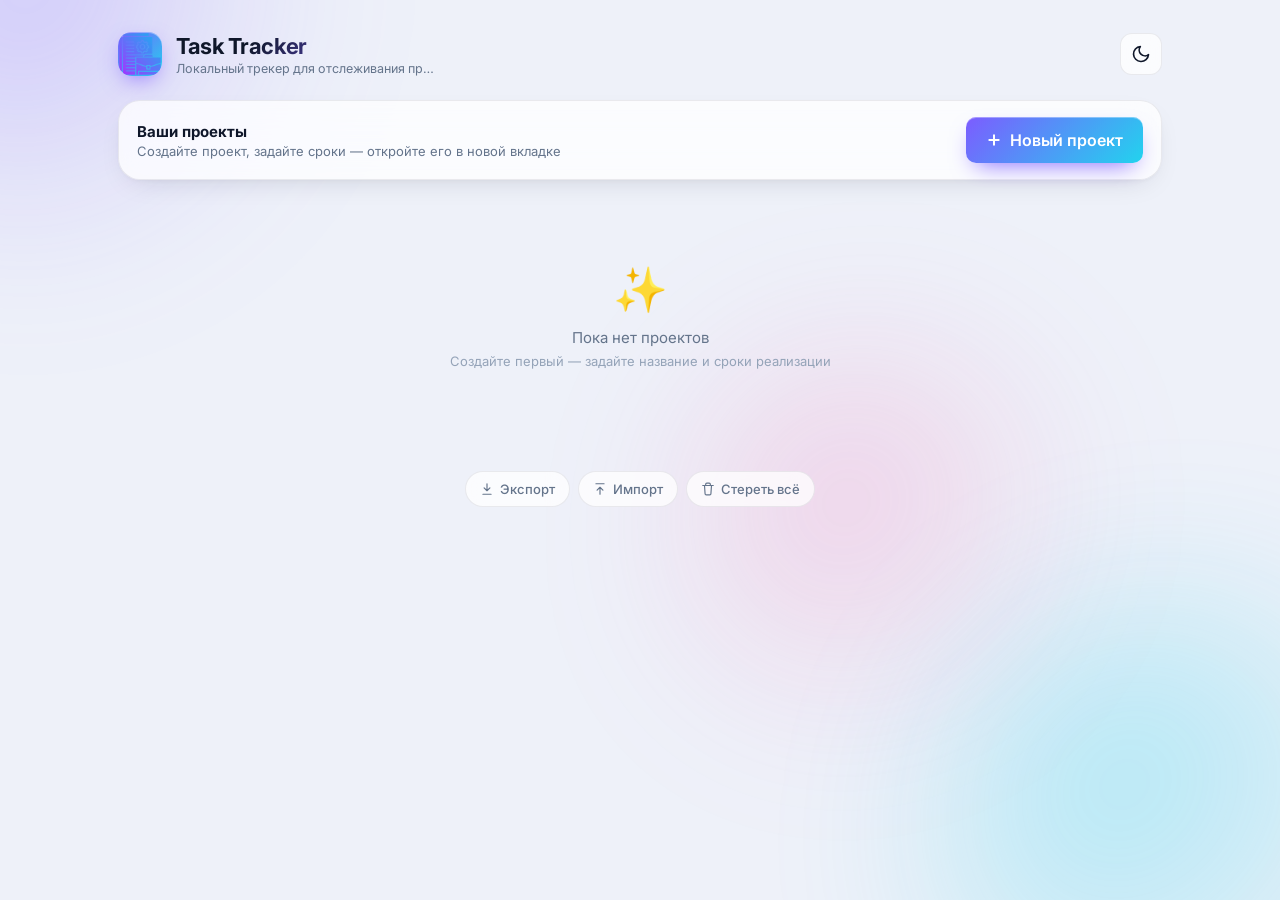
<file: index.html>
<!DOCTYPE html>
<html lang="ru" data-theme="dark">
<head>
  <meta charset="UTF-8" />
  <meta name="viewport" content="width=device-width, initial-scale=1, viewport-fit=cover" />
  <meta name="theme-color" content="#080b16" />
  <title>Task Tracker</title>

  <link rel="manifest" href="manifest.webmanifest" />
  <link rel="icon" type="image/png" href="icon.png" />
  <link rel="apple-touch-icon" href="icon.png" />
  <meta name="apple-mobile-web-app-capable" content="yes" />
  <meta name="apple-mobile-web-app-status-bar-style" content="black-translucent" />
  <meta name="apple-mobile-web-app-title" content="Task Tracker" />

  <link rel="preconnect" href="https://fonts.googleapis.com" />
  <link rel="preconnect" href="https://fonts.gstatic.com" crossorigin />
  <link href="https://fonts.googleapis.com/css2?family=Inter:wght@400;500;600;700;800&display=swap" rel="stylesheet" />
  <link rel="stylesheet" href="style.css" />
</head>
<body>
  <div class="bg-orbs" aria-hidden="true">
    <span class="orb orb-1"></span>
    <span class="orb orb-2"></span>
    <span class="orb orb-3"></span>
  </div>

  <div class="container">
    <header class="top">
      <div class="brand">
        <div class="logo" aria-hidden="true">
          <img src="icon.png" alt="" width="44" height="44" />
        </div>
        <div class="brand-text">
          <h1>Task Tracker</h1>
          <p class="subtitle">Локальный трекер для отслеживания проектов</p>
        </div>
      </div>
      <button id="themeBtn" class="icon-btn" aria-label="Сменить тему" title="Сменить тему" type="button">
        <svg class="i-sun" viewBox="0 0 24 24" width="20" height="20" fill="none"
             stroke="currentColor" stroke-width="2" stroke-linecap="round" stroke-linejoin="round">
          <circle cx="12" cy="12" r="4"/>
          <path d="M12 2v2M12 20v2M4.93 4.93l1.41 1.41M17.66 17.66l1.41 1.41M2 12h2M20 12h2M4.93 19.07l1.41-1.41M17.66 6.34l1.41-1.41"/>
        </svg>
        <svg class="i-moon" viewBox="0 0 24 24" width="20" height="20" fill="none"
             stroke="currentColor" stroke-width="2" stroke-linecap="round" stroke-linejoin="round">
          <path d="M21 12.79A9 9 0 1 1 11.21 3 7 7 0 0 0 21 12.79z"/>
        </svg>
      </button>
    </header>

    <section class="add-project glass">
      <div class="add-project-text">
        <strong>Ваши проекты</strong>
        <span>Создайте проект, задайте сроки — откройте его в новой вкладке</span>
      </div>
      <button id="newProjectBtn" class="btn-primary" type="button">
        <svg viewBox="0 0 24 24" width="16" height="16" fill="none"
             stroke="currentColor" stroke-width="3" stroke-linecap="round">
          <path d="M12 5v14M5 12h14"/>
        </svg>
        Новый проект
      </button>
    </section>

    <section id="projects" class="projects"></section>

    <footer class="foot">
      <button id="exportBtn" class="ghost" type="button">
        <svg viewBox="0 0 24 24" width="14" height="14" fill="none"
             stroke="currentColor" stroke-width="2" stroke-linecap="round" stroke-linejoin="round">
          <path d="M12 3v12M7 10l5 5 5-5M5 21h14"/>
        </svg>
        Экспорт
      </button>
      <button id="importBtn" class="ghost" type="button">
        <svg viewBox="0 0 24 24" width="14" height="14" fill="none"
             stroke="currentColor" stroke-width="2" stroke-linecap="round" stroke-linejoin="round">
          <path d="M12 21V9M7 14l5-5 5 5M5 3h14"/>
        </svg>
        Импорт
      </button>
      <button id="wipeBtn" class="ghost danger" type="button">
        <svg viewBox="0 0 24 24" width="14" height="14" fill="none"
             stroke="currentColor" stroke-width="2" stroke-linecap="round" stroke-linejoin="round">
          <path d="M3 6h18M8 6V4a2 2 0 0 1 2-2h4a2 2 0 0 1 2 2v2M6 6l1 14a2 2 0 0 0 2 2h6a2 2 0 0 0 2-2l1-14"/>
        </svg>
        Стереть всё
      </button>
      <input id="importFile" type="file" accept="application/json" hidden />
    </footer>
  </div>

  <dialog id="projectDialog" class="modal">
    <form id="projectForm" class="modal-inner" autocomplete="off">
      <h3 id="projectDialogTitle">Новый проект</h3>
      <label>
        <span>Название</span>
        <input id="pName" name="name" required autocomplete="off" placeholder="Например, Redesign сайта" />
      </label>
      <label>
        <span>Описание (необязательно)</span>
        <textarea id="pDesc" name="description" rows="2" placeholder="Кратко о чём проект"></textarea>
      </label>
      <div class="modal-row">
        <label>
          <span>Дата начала</span>
          <input id="pStart" name="start_date" type="date" />
        </label>
        <label>
          <span>Срок реализации</span>
          <input id="pEnd" name="end_date" type="date" />
        </label>
      </div>
      <div class="modal-actions">
        <button type="button" class="ghost" id="cancelProject">Отмена</button>
        <button type="submit" class="btn-primary">Сохранить</button>
      </div>
    </form>
  </dialog>

  <script src="app.js"></script>
  <script src="index.js"></script>
</body>
</html>
</file>
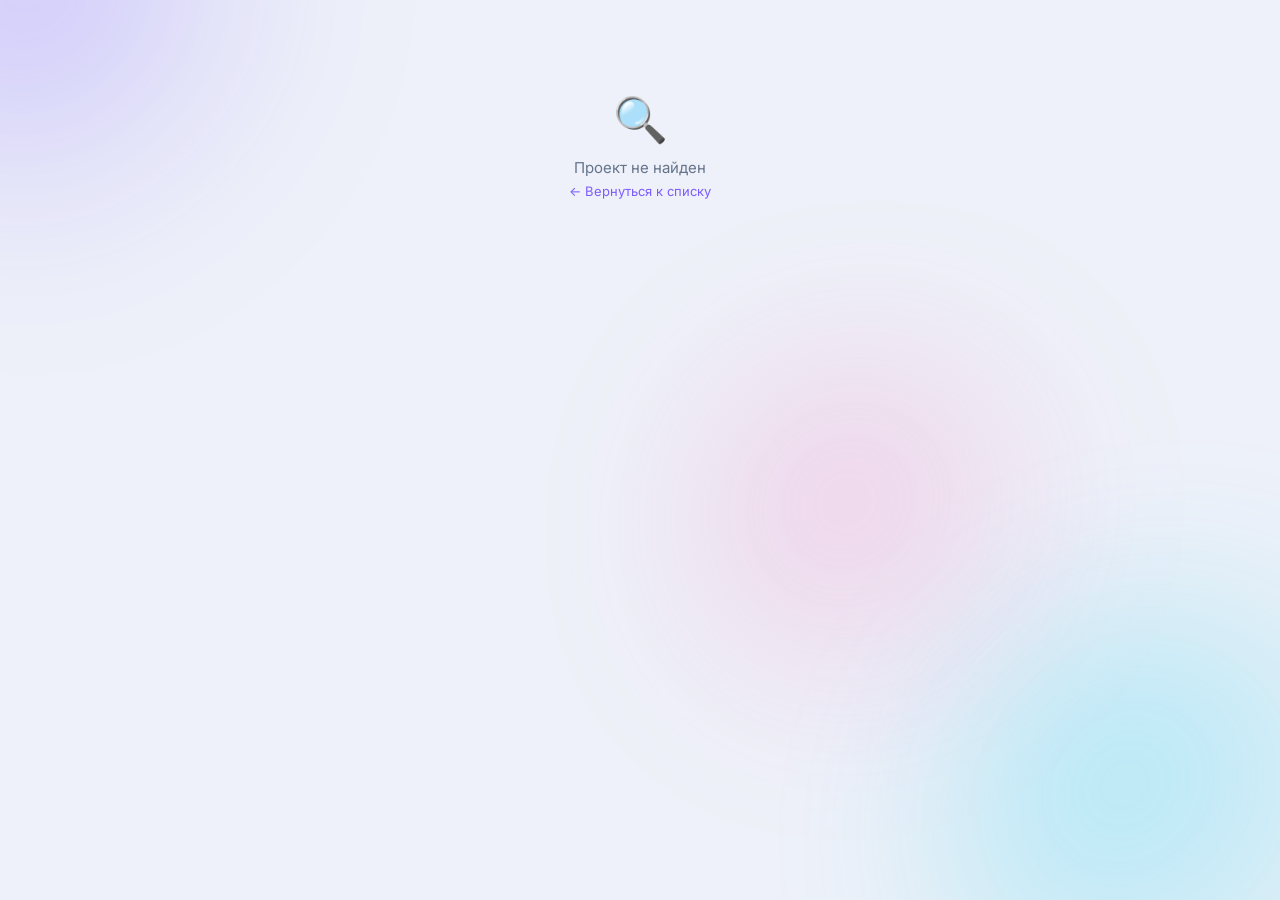
<file: project.html>
<!DOCTYPE html>
<html lang="ru" data-theme="dark">
<head>
  <meta charset="UTF-8" />
  <meta name="viewport" content="width=device-width, initial-scale=1, viewport-fit=cover" />
  <meta name="theme-color" content="#080b16" />
  <title>Проект — Task Tracker</title>

  <link rel="manifest" href="manifest.webmanifest" />
  <link rel="icon" type="image/png" href="icon.png" />
  <link rel="apple-touch-icon" href="icon.png" />
  <meta name="apple-mobile-web-app-capable" content="yes" />
  <meta name="apple-mobile-web-app-status-bar-style" content="black-translucent" />
  <meta name="apple-mobile-web-app-title" content="Task Tracker" />

  <link rel="preconnect" href="https://fonts.googleapis.com" />
  <link rel="preconnect" href="https://fonts.gstatic.com" crossorigin />
  <link href="https://fonts.googleapis.com/css2?family=Inter:wght@400;500;600;700;800&display=swap" rel="stylesheet" />
  <link rel="stylesheet" href="style.css" />
</head>
<body>
  <div class="bg-orbs" aria-hidden="true">
    <span class="orb orb-1"></span>
    <span class="orb orb-2"></span>
    <span class="orb orb-3"></span>
  </div>

  <div class="container">
    <header class="top sticky-top">
      <div class="brand">
        <a href="index.html" class="icon-btn back-btn" aria-label="Назад" title="К списку проектов">
          <svg viewBox="0 0 24 24" width="20" height="20" fill="none"
               stroke="currentColor" stroke-width="2.2"
               stroke-linecap="round" stroke-linejoin="round">
            <path d="M19 12H5M12 19l-7-7 7-7"/>
          </svg>
        </a>
        <div class="brand-text">
          <h1 id="projectName">…</h1>
          <p class="subtitle" id="projectMeta">Загрузка…</p>
        </div>
      </div>

      <div class="top-actions">
        <div id="projectProgress" class="project-progress"></div>

        <button id="addTaskBtn" class="btn-primary btn-compact" type="button">
          <svg viewBox="0 0 24 24" width="16" height="16" fill="none"
               stroke="currentColor" stroke-width="3" stroke-linecap="round">
            <path d="M12 5v14M5 12h14"/>
          </svg>
          <span class="btn-label">Задача</span>
        </button>

        <button class="icon-btn only-desktop" data-action="edit-project"
                aria-label="Редактировать" title="Редактировать проект" type="button">
          <svg viewBox="0 0 24 24" width="18" height="18" fill="none"
               stroke="currentColor" stroke-width="2" stroke-linecap="round" stroke-linejoin="round">
            <path d="M12 20h9M16.5 3.5a2.121 2.121 0 1 1 3 3L7 19l-4 1 1-4 12.5-12.5z"/>
          </svg>
        </button>

        <button class="icon-btn danger only-desktop" data-action="delete-project"
                aria-label="Удалить" title="Удалить проект" type="button">
          <svg viewBox="0 0 24 24" width="18" height="18" fill="none"
               stroke="currentColor" stroke-width="2" stroke-linecap="round" stroke-linejoin="round">
            <path d="M3 6h18M8 6V4a2 2 0 0 1 2-2h4a2 2 0 0 1 2 2v2M6 6l1 14a2 2 0 0 0 2 2h6a2 2 0 0 0 2-2l1-14"/>
          </svg>
        </button>

        <button class="icon-btn only-desktop" data-action="toggle-theme"
                aria-label="Сменить тему" title="Сменить тему" type="button">
          <svg class="i-sun" viewBox="0 0 24 24" width="18" height="18" fill="none"
               stroke="currentColor" stroke-width="2" stroke-linecap="round" stroke-linejoin="round">
            <circle cx="12" cy="12" r="4"/>
            <path d="M12 2v2M12 20v2M4.93 4.93l1.41 1.41M17.66 17.66l1.41 1.41M2 12h2M20 12h2M4.93 19.07l1.41-1.41M17.66 6.34l1.41-1.41"/>
          </svg>
          <svg class="i-moon" viewBox="0 0 24 24" width="18" height="18" fill="none"
               stroke="currentColor" stroke-width="2" stroke-linecap="round" stroke-linejoin="round">
            <path d="M21 12.79A9 9 0 1 1 11.21 3 7 7 0 0 0 21 12.79z"/>
          </svg>
        </button>

        <div class="mobile-menu only-mobile">
          <button id="mobileMenuBtn" class="icon-btn" type="button"
                  aria-label="Меню" aria-haspopup="menu" aria-expanded="false">
            <svg viewBox="0 0 24 24" width="18" height="18" fill="none"
                 stroke="currentColor" stroke-width="2.2" stroke-linecap="round" stroke-linejoin="round">
              <circle cx="12" cy="5" r="1.4"/>
              <circle cx="12" cy="12" r="1.4"/>
              <circle cx="12" cy="19" r="1.4"/>
            </svg>
          </button>

          <div id="mobileMenu" class="mobile-menu-dropdown" role="menu" hidden>
            <button class="menu-item" data-action="edit-project" role="menuitem" type="button">
              <svg viewBox="0 0 24 24" width="16" height="16" fill="none"
                   stroke="currentColor" stroke-width="2" stroke-linecap="round" stroke-linejoin="round">
                <path d="M12 20h9M16.5 3.5a2.121 2.121 0 1 1 3 3L7 19l-4 1 1-4 12.5-12.5z"/>
              </svg>
              Редактировать
            </button>
            <button class="menu-item" data-action="toggle-theme" role="menuitem" type="button">
              <svg viewBox="0 0 24 24" width="16" height="16" fill="none"
                   stroke="currentColor" stroke-width="2" stroke-linecap="round" stroke-linejoin="round">
                <circle cx="12" cy="12" r="4"/>
                <path d="M12 2v2M12 20v2M4.93 4.93l1.41 1.41M17.66 17.66l1.41 1.41M2 12h2M20 12h2M4.93 19.07l1.41-1.41M17.66 6.34l1.41-1.41"/>
              </svg>
              Сменить тему
            </button>
            <button class="menu-item danger" data-action="delete-project" role="menuitem" type="button">
              <svg viewBox="0 0 24 24" width="16" height="16" fill="none"
                   stroke="currentColor" stroke-width="2" stroke-linecap="round" stroke-linejoin="round">
                <path d="M3 6h18M8 6V4a2 2 0 0 1 2-2h4a2 2 0 0 1 2 2v2M6 6l1 14a2 2 0 0 0 2 2h6a2 2 0 0 0 2-2l1-14"/>
              </svg>
              Удалить проект
            </button>
          </div>
        </div>
      </div>
    </header>

    <details class="kanban-wrap glass" open>
      <summary class="kanban-summary">
        <span class="kanban-summary-left">
          <h2>Задачи</h2>
          <span class="kanban-summary-count" id="kanbanTotal">0</span>
        </span>
        <span class="kanban-chevron" aria-hidden="true">
          <svg viewBox="0 0 24 24" width="18" height="18" fill="none"
               stroke="currentColor" stroke-width="2.4"
               stroke-linecap="round" stroke-linejoin="round">
            <path d="M6 9l6 6 6-6"/>
          </svg>
        </span>
      </summary>

      <section class="kanban" id="kanban">
        <div class="kanban-col" data-status="todo">
          <header>
            <h3>К выполнению</h3>
            <span class="count">0</span>
          </header>
          <div class="kanban-list" data-status="todo"></div>
        </div>

        <div class="kanban-col" data-status="in_progress">
          <header>
            <h3>В работе</h3>
            <span class="count">0</span>
          </header>
          <div class="kanban-list" data-status="in_progress"></div>
        </div>

        <div class="kanban-col" data-status="done">
          <header>
            <h3>Готово</h3>
            <span class="count">0</span>
          </header>
          <div class="kanban-list" data-status="done"></div>
        </div>
      </section>
    </details>

    <section class="gantt-section glass" id="ganttSection">
      <header class="section-head">
        <div class="section-head-row">
          <h2>График проекта</h2>
          <div class="gantt-controls">
            <div class="gantt-nav" role="group" aria-label="Сдвиг по шкале">
              <button id="ganttPrevBtn" class="gantt-nav-btn" type="button"
                      aria-label="Сдвинуть влево" title="Сдвинуть влево">
                <svg viewBox="0 0 24 24" width="16" height="16" fill="none"
                     stroke="currentColor" stroke-width="2.6"
                     stroke-linecap="round" stroke-linejoin="round">
                  <path d="M15 18 9 12l6-6"/>
                </svg>
              </button>
              <button id="ganttNextBtn" class="gantt-nav-btn" type="button"
                      aria-label="Сдвинуть вправо" title="Сдвинуть вправо">
                <svg viewBox="0 0 24 24" width="16" height="16" fill="none"
                     stroke="currentColor" stroke-width="2.6"
                     stroke-linecap="round" stroke-linejoin="round">
                  <path d="M9 18l6-6-6-6"/>
                </svg>
              </button>
            </div>
            <div class="gantt-zoom" role="group" aria-label="Масштаб">
              <button id="ganttZoomOutBtn" class="gantt-nav-btn" type="button"
                      aria-label="Уменьшить масштаб" title="Уменьшить масштаб">
                <svg viewBox="0 0 24 24" width="16" height="16" fill="none"
                     stroke="currentColor" stroke-width="2.2"
                     stroke-linecap="round" stroke-linejoin="round">
                  <circle cx="11" cy="11" r="7"/>
                  <path d="M20 20l-3.6-3.6"/>
                  <path d="M8 11h6"/>
                </svg>
              </button>
              <button id="ganttZoomInBtn" class="gantt-nav-btn" type="button"
                      aria-label="Увеличить масштаб" title="Увеличить масштаб">
                <svg viewBox="0 0 24 24" width="16" height="16" fill="none"
                     stroke="currentColor" stroke-width="2.2"
                     stroke-linecap="round" stroke-linejoin="round">
                  <circle cx="11" cy="11" r="7"/>
                  <path d="M20 20l-3.6-3.6"/>
                  <path d="M8 11h6M11 8v6"/>
                </svg>
              </button>
            </div>

            <button id="ganttFullscreenBtn" class="gantt-nav-btn gantt-fullscreen-btn" type="button"
                    aria-label="На весь экран" title="На весь экран">
              <svg class="icon-enter" viewBox="0 0 24 24" width="16" height="16" fill="none"
                   stroke="currentColor" stroke-width="2.2"
                   stroke-linecap="round" stroke-linejoin="round">
                <path d="M3 9V6a3 3 0 0 1 3-3h3"/>
                <path d="M15 3h3a3 3 0 0 1 3 3v3"/>
                <path d="M21 15v3a3 3 0 0 1-3 3h-3"/>
                <path d="M9 21H6a3 3 0 0 1-3-3v-3"/>
              </svg>
              <svg class="icon-exit" viewBox="0 0 24 24" width="16" height="16" fill="none"
                   stroke="currentColor" stroke-width="2.2"
                   stroke-linecap="round" stroke-linejoin="round">
                <path d="M9 3v3a3 3 0 0 1-3 3H3"/>
                <path d="M15 3v3a3 3 0 0 0 3 3h3"/>
                <path d="M21 15h-3a3 3 0 0 0-3 3v3"/>
                <path d="M3 15h3a3 3 0 0 1 3 3v3"/>
              </svg>
            </button>
          </div>
        </div>
        <div class="gantt-legend">
          <span><i class="swatch swatch-start"></i> старт проекта</span>
          <span><i class="swatch swatch-end"></i> срок проекта</span>
          <span><i class="swatch swatch-today"></i> сегодня</span>
          <span><i class="swatch swatch-today-col"></i> текущий день</span>
          <span><i class="swatch swatch-mask"></i> вне рамок проекта</span>
          <span><i class="swatch swatch-oob"></i> задача вне проекта</span>
        </div>
      </header>
      <div id="gantt" class="gantt"></div>
    </section>
  </div>

  <dialog id="taskDialog" class="modal">
    <form id="taskForm" class="modal-inner" autocomplete="off">
      <h3 id="taskDialogTitle">Новая задача</h3>

      <label>
        <span>Название</span>
        <input id="tTitle" name="title" required autocomplete="off" placeholder="Что нужно сделать?" />
      </label>

      <div class="modal-row">
        <label>
          <span>Начало</span>
          <input id="tStart" name="start_date" type="date" />
        </label>
        <label>
          <span>Окончание</span>
          <input id="tEnd" name="end_date" type="date" />
        </label>
      </div>

      <label>
        <span>Статус</span>
        <select id="tStatus" name="status">
          <option value="todo">К выполнению</option>
          <option value="in_progress">В работе</option>
          <option value="done">Готово</option>
        </select>
      </label>

      <div class="subtasks-block">
        <div class="subtasks-head">
          <span>Подзадачи</span>
          <span id="subtasksCounter" class="subtasks-counter">0/0</span>
        </div>
        <div id="subtasksList" class="subtasks-list"></div>
        <div class="subtask-add">
          <input id="subtaskInput" type="text" placeholder="Добавить подзадачу и нажать Enter" autocomplete="off" />
          <button type="button" id="subtaskAddBtn" aria-label="Добавить подзадачу">+</button>
        </div>
      </div>

      <div class="modal-actions">
        <button type="button" class="ghost" id="cancelTask">Отмена</button>
        <button type="submit" class="btn-primary">Сохранить</button>
      </div>
    </form>
  </dialog>

  <dialog id="projectDialog" class="modal">
    <form id="projectForm" class="modal-inner" autocomplete="off">
      <h3>Редактировать проект</h3>
      <label>
        <span>Название</span>
        <input id="pName" name="name" required autocomplete="off" />
      </label>
      <label>
        <span>Описание (необязательно)</span>
        <textarea id="pDesc" name="description" rows="2"></textarea>
      </label>
      <div class="modal-row">
        <label>
          <span>Дата начала</span>
          <input id="pStart" name="start_date" type="date" />
        </label>
        <label>
          <span>Срок реализации</span>
          <input id="pEnd" name="end_date" type="date" />
        </label>
      </div>
      <div class="modal-actions">
        <button type="button" class="ghost" id="cancelProject">Отмена</button>
        <button type="submit" class="btn-primary">Сохранить</button>
      </div>
    </form>
  </dialog>

  <script src="app.js"></script>
  <script src="project.js"></script>
</body>
</html>
</file>
<file: style.css>
/* ============================================================
   Токены темы
   ============================================================ */
:root {
  --accent:   #7c5cff;
  --accent-2: #22d3ee;
  --accent-3: #f472b6;
  --success:  #22c55e;
  --warning:  #f59e0b;
  --danger:   #ff5c7c;

  --radius-sm: 10px;
  --radius:    16px;
  --radius-lg: 22px;

  --shadow-card: 0 10px 30px -12px rgba(0,0,0,.45), 0 2px 6px -2px rgba(0,0,0,.25);
  --shadow-glow: 0 0 0 1px rgba(255,255,255,.06), 0 12px 40px -14px rgba(124,92,255,.55);

  --ease-out: cubic-bezier(.16, 1, .3, 1);
  --ease-in:  cubic-bezier(.4, 0, 1, 1);
}

[data-theme="dark"] {
  --bg:          #080b16;
  --bg-2:        #0f1426;
  --text:        #e9edf6;
  --muted:       #98a2b8;
  --muted-2:     #6b7590;
  --card:        rgba(255, 255, 255, .045);
  --card-hover:  rgba(255, 255, 255, .07);
  --border:      rgba(255, 255, 255, .08);
  --border-2:    rgba(255, 255, 255, .14);
  --input-bg:    rgba(255, 255, 255, .04);
  --divider:     rgba(255, 255, 255, .06);
  --today-col:   rgba(244, 114, 182, .10);
  --today-col-border: rgba(244, 114, 182, .35);
  --header-bg:   rgba(15, 20, 38, .82);
  --header-shadow: 0 8px 32px -12px rgba(0, 0, 0, .6), 0 2px 8px -4px rgba(0, 0, 0, .4);
  --popup-bg:    rgba(20, 26, 46, .96);
}

[data-theme="light"] {
  --bg:          #eef1f9;
  --bg-2:        #ffffff;
  --text:        #0f172a;
  --muted:       #64748b;
  --muted-2:     #94a3b8;
  --card:        rgba(255, 255, 255, .75);
  --card-hover:  rgba(255, 255, 255, .95);
  --border:      rgba(15, 23, 42, .08);
  --border-2:    rgba(15, 23, 42, .14);
  --input-bg:    rgba(255, 255, 255, .8);
  --divider:     rgba(15, 23, 42, .07);
  --today-col:   rgba(244, 114, 182, .12);
  --today-col-border: rgba(244, 114, 182, .45);
  --header-bg:   rgba(255, 255, 255, .88);
  --header-shadow: 0 8px 32px -14px rgba(15, 23, 42, .25), 0 2px 8px -4px rgba(15, 23, 42, .1);
  --popup-bg:    rgba(255, 255, 255, .98);
  --shadow-card: 0 10px 30px -14px rgba(15,23,42,.18), 0 2px 6px -2px rgba(15,23,42,.06);
}

/* ============================================================
   ГЛОБАЛЬНОЕ СКРЫТИЕ ПОЛОС ПРОКРУТКИ
   ============================================================ */
* {
  scrollbar-width: none;
  -ms-overflow-style: none;
}
*::-webkit-scrollbar {
  width: 0;
  height: 0;
  display: none;
}
*::-webkit-scrollbar-thumb,
*::-webkit-scrollbar-track,
*::-webkit-scrollbar-corner {
  background: transparent;
}

/* ============================================================
   База
   ============================================================ */
* { box-sizing: border-box; -webkit-tap-highlight-color: transparent; }
html, body { min-height: 100%; }

html {
  -webkit-text-size-adjust: 100%;
  text-size-adjust: 100%;
}

body {
  margin: 0;
  font-family: 'Inter', -apple-system, BlinkMacSystemFont, 'Segoe UI', Roboto, sans-serif;
  color: var(--text);
  background: var(--bg);
  overflow-x: clip;
  -webkit-font-smoothing: antialiased;
  transition: background .4s ease, color .4s ease;
  padding: env(safe-area-inset-top) env(safe-area-inset-right) env(safe-area-inset-bottom) env(safe-area-inset-left);
}

body.is-panning,
body.is-panning * {
  cursor: grabbing !important;
  user-select: none !important;
  -webkit-user-select: none !important;
}

/* ============================================================
   Фон: анимированные орбы
   ============================================================ */
.bg-orbs {
  position: fixed; inset: 0; z-index: -1;
  overflow: hidden; pointer-events: none;
}
.orb {
  position: absolute; border-radius: 50%;
  filter: blur(90px); opacity: .55;
  will-change: transform;
}
.orb-1 {
  width: 460px; height: 460px;
  background: radial-gradient(circle at 30% 30%, #7c5cff, transparent 70%);
  top: -180px; left: -140px;
  animation: float1 22s ease-in-out infinite;
}
.orb-2 {
  width: 520px; height: 520px;
  background: radial-gradient(circle at 30% 30%, #22d3ee, transparent 70%);
  bottom: -220px; right: -180px;
  animation: float2 26s ease-in-out infinite;
}
.orb-3 {
  width: 380px; height: 380px;
  background: radial-gradient(circle at 30% 30%, #f472b6, transparent 70%);
  top: 40%; left: 55%;
  animation: float3 30s ease-in-out infinite;
}
[data-theme="light"] .orb { opacity: .35; }

@keyframes float1 {
  0%, 100% { transform: translate(0, 0) scale(1); }
  50%      { transform: translate(80px, 60px) scale(1.12); }
}
@keyframes float2 {
  0%, 100% { transform: translate(0, 0) scale(1); }
  50%      { transform: translate(-100px, -70px) scale(1.08); }
}
@keyframes float3 {
  0%, 100% { transform: translate(0, 0) scale(1); }
  50%      { transform: translate(-60px, 80px) scale(.92); }
}

/* ============================================================
   Каркас
   ============================================================ */
.container {
  max-width: 1080px;
  margin: 0 auto;
  padding: 32px 18px 60px;
}

/* ============================================================
   Хедер
   ============================================================ */
.top {
  display: flex; justify-content: space-between; align-items: center;
  gap: 16px; margin-bottom: 24px;
  animation: fadeInUp .6s var(--ease-out) both;
}

.top.sticky-top {
  position: sticky;
  top: 12px;
  z-index: 100;
  gap: 10px;
  padding: 10px 14px;
  margin-bottom: 20px;
  background: var(--header-bg);
  border: 1px solid var(--border);
  border-radius: var(--radius-lg);
  backdrop-filter: blur(20px) saturate(160%);
  -webkit-backdrop-filter: blur(20px) saturate(160%);
  box-shadow: var(--header-shadow);
  animation: headerFade .4s var(--ease-out) both;
}
@keyframes headerFade {
  from { opacity: 0; }
  to   { opacity: 1; }
}

.brand {
  display: flex;
  align-items: center;
  gap: 14px;
  min-width: 0;
  flex: 1 1 auto;
}

.logo {
  width: 44px; height: 44px;
  display: grid; place-items: center;
  border-radius: 14px; color: #fff;
  background: linear-gradient(135deg, var(--accent), var(--accent-2));
  box-shadow: 0 8px 24px -8px var(--accent), inset 0 1px 0 rgba(255,255,255,.35);
  position: relative; overflow: hidden; flex: 0 0 auto;
}
.logo::after {
  content: ''; position: absolute; inset: 0;
  background: linear-gradient(120deg, transparent 30%, rgba(255,255,255,.45) 50%, transparent 70%);
  transform: translateX(-120%);
  animation: shine 4s ease-in-out infinite;
}
@keyframes shine {
  0%, 60% { transform: translateX(-120%); }
  100%    { transform: translateX(120%); }
}

.brand-text {
  min-width: 0;
  flex: 1 1 auto;
  max-width: 260px;
}
.top.sticky-top .brand-text {
  max-width: 240px;
}

.brand-text h1 {
  margin: 0; font-size: 22px; font-weight: 700;
  letter-spacing: -0.02em;
  background: linear-gradient(135deg, var(--text) 30%, var(--accent) 90%);
  -webkit-background-clip: text; background-clip: text;
  -webkit-text-fill-color: transparent;
  white-space: nowrap; overflow: hidden; text-overflow: ellipsis;
}
.subtitle {
  margin: 2px 0 0; font-size: 12.5px; color: var(--muted);
  white-space: nowrap; overflow: hidden; text-overflow: ellipsis;
  font-variant-numeric: tabular-nums;
}
.subtitle.is-overdue { color: var(--danger); }

.top-actions {
  display: flex;
  align-items: center;
  gap: 8px;
  flex: 0 0 auto;
  min-width: 0;
  position: relative;
}

.top.sticky-top .project-progress {
  flex: 0 1 200px;
  min-width: 80px;
}
.top.sticky-top .project-progress .progress {
  margin: 0;
  gap: 8px;
}
.top.sticky-top .project-progress .progress-bar { height: 6px; }
.top.sticky-top .project-progress .progress-text {
  font-size: 11.5px;
  white-space: nowrap;
}

.btn-compact {
  padding: 0 14px;
  height: 42px;
  min-height: 42px;
  gap: 6px;
  font-size: 13.5px;
}
.btn-compact .btn-label { white-space: nowrap; }

.icon-btn {
  width: 42px; height: 42px;
  display: grid; place-items: center;
  border-radius: 12px;
  background: var(--card);
  border: 1px solid var(--border);
  color: var(--text);
  cursor: pointer;
  transition: transform .2s var(--ease-out), background .2s, border-color .2s, color .2s;
  backdrop-filter: blur(10px);
  text-decoration: none;
  padding: 0;
  flex: 0 0 auto;
}
.icon-btn:hover {
  background: var(--card-hover);
  border-color: var(--border-2);
  transform: translateY(-1px) rotate(-6deg);
}
.icon-btn:active { transform: scale(.94); }
.icon-btn.danger:hover {
  color: var(--danger);
  border-color: rgba(255,92,124,.35);
  background: rgba(255,92,124,.1);
}
.back-btn { width: 40px; height: 40px; border-radius: 12px; }
.back-btn:hover { transform: translateX(-2px); }

[data-theme="dark"]  .i-moon { display: none; }
[data-theme="light"] .i-sun  { display: none; }

/* ============================================================
   Выпадающее меню инструментов (мобильные)
   ============================================================ */
.only-mobile { display: none; }

.mobile-menu { position: relative; }

.mobile-menu-dropdown {
  position: absolute;
  top: calc(100% + 8px);
  right: 0;
  min-width: 210px;
  padding: 6px;
  background: var(--popup-bg);
  border: 1px solid var(--border-2);
  border-radius: 14px;
  box-shadow: 0 20px 50px -20px rgba(0,0,0,.7), 0 4px 12px -4px rgba(0,0,0,.4);
  backdrop-filter: blur(20px) saturate(160%);
  -webkit-backdrop-filter: blur(20px) saturate(160%);
  z-index: 200;
  animation: menuIn .18s var(--ease-out);
}
.mobile-menu-dropdown[hidden] { display: none; }
.mobile-menu-dropdown.closing {
  animation: menuOut .15s var(--ease-in) forwards;
  pointer-events: none;
}
@keyframes menuIn {
  from { opacity: 0; transform: translateY(-6px) scale(.97); }
  to   { opacity: 1; transform: translateY(0) scale(1); }
}
@keyframes menuOut {
  from { opacity: 1; transform: translateY(0) scale(1); }
  to   { opacity: 0; transform: translateY(-6px) scale(.97); }
}

.menu-item {
  display: flex; align-items: center; gap: 10px;
  width: 100%;
  padding: 11px 12px;
  border: none;
  background: transparent;
  border-radius: 10px;
  color: var(--text);
  font-size: 14px;
  font-weight: 500;
  cursor: pointer;
  text-align: left;
  transition: background .15s, color .15s;
}
.menu-item:hover,
.menu-item:focus-visible {
  background: var(--card-hover);
}
.menu-item svg { flex: 0 0 auto; opacity: .85; }
.menu-item.danger { color: var(--danger); }
.menu-item.danger:hover { background: rgba(255,92,124,.12); }

/* ============================================================
   Стеклянные панели
   ============================================================ */
.glass {
  background: var(--card);
  border: 1px solid var(--border);
  border-radius: var(--radius-lg);
  backdrop-filter: blur(18px) saturate(140%);
  -webkit-backdrop-filter: blur(18px) saturate(140%);
  box-shadow: var(--shadow-card);
}

/* ============================================================
   Форма добавления проекта (на главной)
   ============================================================ */
.add-project {
  display: flex; justify-content: space-between; align-items: center;
  gap: 16px; padding: 16px 18px; margin-bottom: 22px;
  animation: fadeInUp .6s .05s var(--ease-out) both;
}
.add-project-text { display: flex; flex-direction: column; gap: 2px; min-width: 0; }
.add-project-text strong { font-size: 15px; }
.add-project-text span { color: var(--muted); font-size: 13px; }
@media (max-width: 520px) {
  .add-project { flex-direction: column; align-items: stretch; }
  .add-project .btn-primary { width: 100%; }
}

/* ============================================================
   Инпуты и кнопки
   ============================================================ */
input, select, textarea, button { font: inherit; color: inherit; }

input, select, textarea {
  padding: 11px 12px;
  border-radius: var(--radius-sm);
  border: 1px solid var(--border);
  background: var(--input-bg);
  color: var(--text);
  outline: none;
  min-height: 46px;
  transition: border-color .2s, box-shadow .2s, background-color .2s;
}
textarea { min-height: auto; resize: vertical; }
input::placeholder, textarea::placeholder { color: var(--muted-2); }
input:focus, select:focus, textarea:focus {
  border-color: var(--accent);
  box-shadow: 0 0 0 3px rgba(124,92,255,.22), 0 0 20px -6px var(--accent);
}
input[type="date"] { color-scheme: dark; }
[data-theme="light"] input[type="date"] { color-scheme: light; }

/* ============================================================
   Кастомный select
   ============================================================ */
select {
  appearance: none;
  -webkit-appearance: none;
  -moz-appearance: none;
  background-image: url("data:image/svg+xml;charset=utf-8,%3Csvg xmlns='http://www.w3.org/2000/svg' viewBox='0 0 24 24' fill='none' stroke='%2398a2b8' stroke-width='2.5' stroke-linecap='round' stroke-linejoin='round'%3E%3Cpath d='M6 9l6 6 6-6'/%3E%3C/svg%3E");
  background-repeat: no-repeat;
  background-position: right 14px center;
  background-size: 16px 16px;
  padding-right: 44px;
  cursor: pointer;
  font-weight: 500;
  transition: border-color .2s, box-shadow .2s, background-color .2s;
}
[data-theme="light"] select {
  background-image: url("data:image/svg+xml;charset=utf-8,%3Csvg xmlns='http://www.w3.org/2000/svg' viewBox='0 0 24 24' fill='none' stroke='%2364748b' stroke-width='2.5' stroke-linecap='round' stroke-linejoin='round'%3E%3Cpath d='M6 9l6 6 6-6'/%3E%3C/svg%3E");
}
select:hover:not(:focus) {
  border-color: var(--border-2);
  background-color: var(--card-hover);
}
select option { background: var(--bg-2); color: var(--text); padding: 10px; font-weight: 500; }
select optgroup { background: var(--bg-2); color: var(--muted); }

/* ============================================================
   Кнопки
   ============================================================ */
.btn-primary {
  display: inline-flex; align-items: center; justify-content: center; gap: 8px;
  padding: 12px 20px; border: none; border-radius: var(--radius-sm);
  color: #fff; font-weight: 600; min-height: 46px;
  cursor: pointer; position: relative; overflow: hidden;
  background: linear-gradient(135deg, var(--accent) 0%, var(--accent-2) 100%);
  box-shadow: 0 10px 24px -10px var(--accent), inset 0 1px 0 rgba(255,255,255,.35);
  transition: transform .18s var(--ease-out), box-shadow .2s;
  flex: 0 0 auto;
}
.btn-primary::after {
  content: ''; position: absolute; inset: 0;
  background: linear-gradient(120deg, transparent 30%, rgba(255,255,255,.4) 50%, transparent 70%);
  transform: translateX(-120%);
  transition: transform .8s var(--ease-out);
}
.btn-primary:hover {
  transform: translateY(-2px);
  box-shadow: 0 16px 32px -12px var(--accent), inset 0 1px 0 rgba(255,255,255,.35);
}
.btn-primary:hover::after { transform: translateX(120%); }
.btn-primary:active { transform: translateY(0) scale(.98); }

/* ============================================================
   Карточки проектов на главной
   ============================================================ */
.projects { display: grid; gap: 16px; }

.project {
  position: relative;
  border-radius: var(--radius-lg);
  background: var(--card);
  border: 1px solid var(--border);
  backdrop-filter: blur(18px) saturate(140%);
  -webkit-backdrop-filter: blur(18px) saturate(140%);
  box-shadow: var(--shadow-card);
  transition: transform .3s var(--ease-out), border-color .3s, background .3s, box-shadow .3s;
  overflow: hidden;
  animation: fadeInUp .55s var(--ease-out) both;
  animation-delay: calc(var(--i, 0) * 55ms);
}
.project::before {
  content: ''; position: absolute; inset: 0;
  border-radius: inherit; padding: 1px;
  background: linear-gradient(135deg, rgba(124,92,255,.5), transparent 40%, transparent 60%, rgba(34,211,238,.4));
  -webkit-mask: linear-gradient(#000 0 0) content-box, linear-gradient(#000 0 0);
  -webkit-mask-composite: xor; mask-composite: exclude;
  opacity: 0; transition: opacity .4s; pointer-events: none;
}
.project:hover {
  transform: translateY(-3px);
  background: var(--card-hover);
  box-shadow: var(--shadow-glow);
}
.project:hover::before { opacity: 1; }

.project-link {
  display: block;
  padding: 18px 92px 18px 20px;
  color: inherit; text-decoration: none;
  cursor: pointer;
}
.project-titles h2 {
  margin: 0; font-size: 17px; font-weight: 650;
  letter-spacing: -0.01em; word-break: break-word;
  transition: color .2s;
}
.project-link:hover h2 { color: var(--accent); }
.desc {
  margin: 6px 0 0; font-size: 13px; color: var(--muted);
  line-height: 1.45; word-break: break-word;
}

.project-meta {
  display: flex; flex-wrap: wrap; gap: 8px;
  margin: 12px 0;
}
.badge {
  display: inline-flex; align-items: center; gap: 5px;
  font-size: 12px; font-weight: 500;
  color: var(--muted);
  background: var(--divider);
  padding: 4px 10px;
  border-radius: 999px;
  font-variant-numeric: tabular-nums;
}
.badge-danger { color: var(--danger); background: rgba(255,92,124,.12); }
.badge-success { color: var(--success); background: rgba(34,197,94,.12); }

.project-actions {
  position: absolute; top: 12px; right: 12px;
  display: flex; gap: 6px; z-index: 2;
  opacity: 0; transition: opacity .2s;
}
.project:hover .project-actions,
.project:focus-within .project-actions { opacity: 1; }
@media (hover: none) { .project-actions { opacity: 1; } }

.btn-icon {
  width: 34px; height: 34px;
  display: grid; place-items: center;
  border-radius: 9px;
  border: 1px solid var(--border);
  background: var(--bg-2);
  color: var(--muted);
  cursor: pointer; padding: 0;
  transition: color .2s, background .2s, border-color .2s, transform .15s;
}
.btn-icon:hover {
  color: var(--text);
  background: var(--card-hover);
  border-color: var(--border-2);
  transform: translateY(-1px);
}
.btn-icon.danger:hover {
  color: var(--danger);
  background: rgba(255,92,124,.12);
  border-color: rgba(255,92,124,.35);
}
.btn-icon.small { width: 24px; height: 24px; border-radius: 6px; font-size: 12px; }

/* ============================================================
   Прогресс
   ============================================================ */
.progress {
  display: flex; align-items: center; gap: 12px;
  margin: 4px 0 0;
}
.progress-bar {
  flex: 1; height: 8px; border-radius: 999px;
  background: var(--divider); overflow: hidden; position: relative;
}
.progress-fill {
  height: 100%; border-radius: inherit;
  background: linear-gradient(90deg, var(--accent), var(--accent-2));
  width: 0;
  transition: width .6s var(--ease-out);
  position: relative; overflow: hidden;
  box-shadow: 0 0 12px -2px var(--accent);
}
.progress-fill::after {
  content: ''; position: absolute; inset: 0;
  background: linear-gradient(90deg, transparent, rgba(255,255,255,.55), transparent);
  transform: translateX(-100%);
  animation: shimmer 2.6s infinite;
}
@keyframes shimmer { 100% { transform: translateX(100%); } }
.progress-text {
  font-size: 12px; color: var(--muted);
  font-variant-numeric: tabular-nums;
  white-space: nowrap; font-weight: 500;
}
.progress-text.is-done { color: var(--success); }

/* ============================================================
   Задачи (общий сворачиваемый блок)
   ============================================================ */
.kanban-wrap {
  margin-bottom: 22px;
  overflow: hidden;
  animation: fadeInUp .6s .1s var(--ease-out) both;
}

.kanban-wrap > summary.kanban-summary {
  list-style: none;
  cursor: pointer;
  user-select: none;
  -webkit-user-select: none;
  display: flex;
  justify-content: space-between;
  align-items: center;
  gap: 12px;
  padding: 14px 18px;
  transition: background .15s;
  border-radius: inherit;
}
.kanban-wrap > summary.kanban-summary::-webkit-details-marker { display: none; }
.kanban-wrap > summary.kanban-summary::marker { content: ''; }
.kanban-wrap > summary.kanban-summary:hover {
  background: var(--card-hover);
}
.kanban-wrap > summary.kanban-summary:focus-visible {
  outline: 2px solid var(--accent);
  outline-offset: -4px;
  border-radius: var(--radius-lg);
}

.kanban-summary-left {
  display: flex;
  align-items: center;
  gap: 10px;
  min-width: 0;
}
.kanban-summary-left h2 {
  margin: 0;
  font-size: 16px;
  font-weight: 650;
  letter-spacing: -0.01em;
}
.kanban-summary-count {
  font-size: 12px;
  font-weight: 600;
  color: var(--muted);
  background: var(--divider);
  padding: 2px 10px;
  border-radius: 999px;
  font-variant-numeric: tabular-nums;
}
.kanban-chevron {
  display: grid;
  place-items: center;
  color: var(--muted);
  flex: 0 0 auto;
  transition: transform .25s var(--ease-out);
}
.kanban-wrap[open] > summary .kanban-chevron {
  transform: rotate(180deg);
}

.kanban {
  display: grid;
  grid-template-columns: repeat(3, 1fr);
  gap: 14px;
  margin: 0 14px 14px;
  animation: kanbanIn .3s var(--ease-out);
}
@keyframes kanbanIn {
  from { opacity: 0; transform: translateY(-4px); }
  to   { opacity: 1; transform: translateY(0); }
}

/* ============================================================
   Колонки канбана
   ============================================================ */
.kanban-col {
  background: var(--input-bg);
  border: 1px solid var(--border);
  border-radius: var(--radius);
  padding: 12px;
  min-height: 160px;
  transition: background .25s, border-color .25s, box-shadow .25s;
}
.kanban-col > header {
  display: flex;
  justify-content: space-between;
  align-items: center;
  gap: 8px;
  margin-bottom: 12px;
  padding: 0 2px;
}
.kanban-col h3 {
  margin: 0;
  font-size: 12px;
  font-weight: 600;
  text-transform: uppercase;
  letter-spacing: .08em;
  color: var(--muted);
}
.kanban-col .count {
  font-size: 12px; font-weight: 600;
  color: var(--muted);
  background: var(--divider);
  padding: 2px 9px; border-radius: 999px;
  font-variant-numeric: tabular-nums;
}
.kanban-col[data-status="in_progress"] h3 { color: var(--warning); }
.kanban-col[data-status="done"] h3 { color: var(--success); }

.kanban-list {
  display: flex; flex-direction: column; gap: 8px;
  border-radius: 12px;
  transition: background .2s;
  min-height: 40px;
}

.kanban-col.drop-target {
  background: rgba(124,92,255,.08);
  border-color: var(--accent);
  box-shadow: 0 0 0 3px rgba(124,92,255,.15), 0 12px 30px -12px var(--accent);
}

@media (max-width: 820px) {
  .kanban { grid-template-columns: 1fr; gap: 10px; }
  .kanban-col { padding: 10px 12px; min-height: 0; }
}

/* ============================================================
   Карточки задач
   ============================================================ */
.kanban-card {
  position: relative;
  background: var(--card);
  border: 1px solid var(--border);
  border-left: 3px solid var(--border-2);
  border-radius: 12px;
  padding: 10px 12px;
  cursor: grab;
  user-select: none;
  transition: transform .18s var(--ease-out), border-color .2s, background .2s, box-shadow .2s, opacity .2s;
}
.kanban-card[data-status="in_progress"] { border-left-color: var(--warning); }
.kanban-card[data-status="done"] {
  border-left-color: var(--success);
  opacity: .72;
}
.kanban-card[data-status="done"] .task-title {
  text-decoration: line-through; text-decoration-thickness: 1.5px;
  color: var(--muted-2);
}
.kanban-card:hover {
  transform: translateY(-2px);
  border-color: var(--border-2);
  border-left-color: var(--accent);
  box-shadow: 0 10px 22px -12px rgba(0,0,0,.5);
}
.kanban-card[data-status="in_progress"]:hover { border-left-color: var(--warning); }
.kanban-card[data-status="done"]:hover { border-left-color: var(--success); }
.kanban-card.dragging {
  opacity: .35; cursor: grabbing;
  transform: rotate(-1deg) scale(.98);
}
.kanban-card.drag-over {
  border-top: 2px solid var(--accent);
}
.kanban-card.removing {
  animation: taskOut .2s var(--ease-in) forwards;
  pointer-events: none;
}
@keyframes taskOut {
  to { opacity: 0; transform: translateX(-24px) scale(.94); }
}

.kanban-card .task-title {
  font-size: 14px; line-height: 1.4;
  word-break: break-word;
  padding-right: 42px;
}
.kanban-card .task-meta {
  margin-top: 8px;
  display: flex; flex-wrap: wrap; gap: 10px;
  font-size: 11px; color: var(--muted-2);
  font-variant-numeric: tabular-nums;
}
.kanban-card .task-meta .is-done { color: var(--success); }

.kanban-card .task-sub-progress {
  margin-top: 8px;
  height: 3px;
  border-radius: 999px;
  background: var(--divider);
  overflow: hidden;
}
.kanban-card .task-sub-progress > span {
  display: block; height: 100%;
  background: linear-gradient(90deg, var(--accent), var(--accent-2));
  border-radius: inherit;
  transition: width .4s var(--ease-out);
}

.kanban-card .task-actions {
  position: absolute; top: 8px; right: 8px;
  display: flex; gap: 4px;
  opacity: 0; transition: opacity .18s;
}
.kanban-card:hover .task-actions,
.kanban-card:focus-within .task-actions { opacity: 1; }
@media (hover: none) { .kanban-card .task-actions { opacity: 1; } }

/* ============================================================
   Gantt — секция и легенда
   ============================================================ */
.gantt-section {
  padding: 20px 22px 24px;
  min-height: 640px;
  display: flex;
  flex-direction: column;
  animation: fadeInUp .6s .15s var(--ease-out) both;
}
.section-head {
  margin-bottom: 24px;
  flex: 0 0 auto;
}

.section-head-row {
  display: flex;
  align-items: center;
  justify-content: space-between;
  gap: 12px;
  flex-wrap: wrap;
}
.section-head-row h2 {
  margin: 0;
  font-size: 16px; font-weight: 650;
  letter-spacing: -0.01em;
  flex: 1 1 auto;
  min-width: 0;
}

.gantt-controls {
  display: flex;
  gap: 10px;
  flex: 0 0 auto;
  flex-wrap: wrap;
  justify-content: flex-end;
}
.gantt-nav,
.gantt-zoom {
  display: flex;
  gap: 6px;
}
.gantt-nav-btn {
  width: 34px; height: 34px;
  display: grid; place-items: center;
  border-radius: 10px;
  border: 1px solid var(--border);
  background: var(--card);
  color: var(--text);
  cursor: pointer;
  padding: 0;
  transition: transform .15s var(--ease-out),
              background .2s, border-color .2s, color .2s, opacity .2s;
  backdrop-filter: blur(10px);
  -webkit-backdrop-filter: blur(10px);
  -webkit-tap-highlight-color: transparent;
}
.gantt-nav-btn:hover:not(:disabled) {
  background: var(--card-hover);
  border-color: var(--accent);
  color: var(--accent);
  transform: translateY(-1px);
}
.gantt-nav-btn:active:not(:disabled) {
  transform: scale(.94);
}
.gantt-nav-btn:disabled {
  opacity: .35;
  cursor: not-allowed;
  color: var(--muted-2);
  border-color: var(--border);
  background: var(--card);
}
.gantt-nav-btn svg { pointer-events: none; }

/* --- Иконки fullscreen-кнопки --- */
.gantt-fullscreen-btn .icon-exit { display: none; }
.gantt-fullscreen-btn.is-fullscreen .icon-enter { display: none; }
.gantt-fullscreen-btn.is-fullscreen .icon-exit  { display: block; }
.gantt-fullscreen-btn.is-fullscreen {
  color: var(--accent);
  border-color: var(--accent);
}

.gantt-legend {
  display: flex; flex-wrap: wrap; gap: 14px;
  margin-top: 12px;
  font-size: 12px;
  color: var(--muted);
}
.gantt-legend > span { display: inline-flex; align-items: center; gap: 6px; }
.gantt-legend .swatch {
  display: inline-block;
  width: 16px; height: 3px;
  border-radius: 2px;
  background: var(--muted);
  flex: 0 0 auto;
}
.gantt-legend .swatch-start {
  background: var(--success);
  box-shadow: 0 0 8px var(--success);
}
.gantt-legend .swatch-end {
  background: var(--danger);
  box-shadow: 0 0 8px var(--danger);
}
.gantt-legend .swatch-today {
  background: var(--danger);
  opacity: .8;
}
.gantt-legend .swatch-today-col {
  height: 12px;
  width: 16px;
  background: var(--today-col);
  border: 1px solid var(--today-col-border);
  border-radius: 3px;
}
.gantt-legend .swatch-mask {
  height: 10px; width: 16px;
  background-color: rgba(0,0,0,.22);
  background-image: repeating-linear-gradient(
    45deg, transparent 0 3px, rgba(255,255,255,.06) 3px 6px
  );
  border-radius: 3px;
}
[data-theme="light"] .gantt-legend .swatch-mask {
  background-color: rgba(15,23,42,.08);
  background-image: repeating-linear-gradient(
    45deg, transparent 0 3px, rgba(15,23,42,.05) 3px 6px
  );
}
.gantt-legend .swatch-oob {
  height: 12px;
  width: 16px;
  background: linear-gradient(135deg, var(--accent), var(--accent-2));
  border: 2px solid var(--danger);
  border-radius: 4px;
  box-shadow: 0 0 8px -2px var(--danger);
}

/* ============================================================
   Полноэкранный режим графика
   ============================================================ */
.gantt-section:fullscreen,
.gantt-section:-webkit-full-screen {
  background: var(--bg);
  border: none;
  border-radius: 0;
  box-shadow: none;
  padding: 16px 20px 20px;
  width: 100vw;
  height: 100vh;
  height: 100dvh;
  min-height: 0;
  margin: 0;
  overflow: hidden;
  backdrop-filter: none;
  -webkit-backdrop-filter: none;
}
.gantt-section:fullscreen .section-head,
.gantt-section:-webkit-full-screen .section-head {
  margin-bottom: 12px;
}
.gantt-section:fullscreen .gantt,
.gantt-section:-webkit-full-screen .gantt {
  padding: 16px 0 6px;
  min-height: 0;
  flex: 1 1 auto;
  gap: 10px;
}

/* --- Сетка Gantt --- */
.gantt {
  display: flex;
  flex-direction: column;
  gap: 12px;
  overflow: hidden;
  padding: 40px 0 8px;
  cursor: default;
  user-select: none;
  -webkit-user-select: none;
  flex: 1 1 auto;
  min-height: 480px;
}

.gantt-row {
  display: grid;
  grid-template-columns: minmax(120px, 200px) 1fr;
  gap: 12px;
  align-items: center;
  position: relative;
}

.gantt-head { height: 40px; margin-bottom: 6px; }
.gantt-head .gantt-track { background: transparent; height: 40px; }
.gantt-head .gantt-axis { position: relative; }

.gantt-label-wrap {
  display: flex; align-items: center; gap: 8px;
  overflow: hidden;
  min-width: 0;
}
.gantt-label-wrap .gantt-label { flex: 1; min-width: 0; }

.gantt-label {
  font-size: 13px;
  color: var(--text);
  overflow: hidden; text-overflow: ellipsis; white-space: nowrap;
  padding: 6px 0;
}
.gantt-head .gantt-label { padding: 0; }

.gantt-pct {
  flex: 0 0 auto;
  font-size: 11px;
  font-weight: 600;
  color: var(--muted);
  font-variant-numeric: tabular-nums;
  padding: 2px 8px;
  border-radius: 999px;
  background: var(--divider);
  transition: color .2s, background .2s;
}
.gantt-pct.is-full { color: var(--success); background: rgba(34,197,94,.12); }
.gantt-pct.is-zero { color: var(--muted-2); }

.gantt-track {
  position: relative;
  height: 48px;
  background: var(--divider);
  border-radius: 12px;
}
.gantt-axis { background: transparent; height: 40px; }

.gantt-tick {
  position: absolute;
  top: 0;
  transform: translateX(-50%);
  font-size: 10.5px;
  color: var(--muted-2);
  font-variant-numeric: tabular-nums;
  white-space: nowrap;
  pointer-events: none;
  user-select: none;
  z-index: 5;
}
.gantt-tick::after {
  content: '';
  position: absolute;
  left: 50%; top: 22px;
  width: 1px; height: 14px;
  background: var(--border-2);
  transform: translateX(-50%);
}

.gantt-today-col {
  position: absolute;
  top: 0; bottom: 0;
  background: var(--today-col);
  border-left: 1px dashed var(--today-col-border);
  border-right: 1px dashed var(--today-col-border);
  border-radius: 6px;
  pointer-events: none;
  z-index: 1;
}
.gantt-head .gantt-today-col {
  border-radius: 0 0 4px 4px;
  border-top: none;
}

.gantt-mask {
  position: absolute;
  top: 0; bottom: 0;
  background-color: rgba(0, 0, 0, .22);
  background-image: repeating-linear-gradient(
    45deg,
    transparent 0,
    transparent 4px,
    rgba(255, 255, 255, .05) 4px,
    rgba(255, 255, 255, .05) 8px
  );
  pointer-events: none;
  z-index: 2;
}
[data-theme="light"] .gantt-mask {
  background-color: rgba(15, 23, 42, .07);
  background-image: repeating-linear-gradient(
    45deg,
    transparent 0,
    transparent 4px,
    rgba(15, 23, 42, .06) 4px,
    rgba(15, 23, 42, .06) 8px
  );
}
.gantt-mask-left  { border-radius: 12px 0 0 12px; }
.gantt-mask-right { border-radius: 0 12px 12px 0; }

.gantt-bound {
  position: absolute;
  top: -4px; bottom: -4px;
  width: 2px;
  z-index: 7;
  pointer-events: none;
  border-radius: 2px;
}
.gantt-bound::before,
.gantt-bound::after {
  content: '';
  position: absolute;
  left: 50%;
  transform: translateX(-50%);
  width: 9px; height: 9px;
  border-radius: 50%;
  border: 2px solid var(--bg-2);
}
.gantt-bound::before { top: -4px; }
.gantt-bound::after  { bottom: -4px; }
.gantt-bound-start {
  background: var(--success);
  box-shadow: 0 0 12px -1px var(--success);
}
.gantt-bound-start::before,
.gantt-bound-start::after { background: var(--success); }
.gantt-bound-end {
  background: var(--danger);
  box-shadow: 0 0 12px -1px var(--danger);
}
.gantt-bound-end::before,
.gantt-bound-end::after { background: var(--danger); }

.gantt-bar {
  position: absolute;
  top: 3px; bottom: 3px;
  border-radius: 10px;
  border: 2px solid var(--accent);
  background: transparent;
  min-width: 2px;
  overflow: hidden;
  cursor: default;
  box-shadow: 0 0 12px -6px var(--accent);
  transition: box-shadow .25s, border-color .25s;
  z-index: 4;
}
.gantt-bar:hover { box-shadow: 0 0 20px -2px var(--accent); }

.gantt-bar-fill {
  position: absolute;
  top: 0; left: 0; bottom: 0;
  width: 0%;
  background: linear-gradient(135deg, var(--accent), var(--accent-2));
  transition: width .55s var(--ease-out);
}
.gantt-bar-fill::after {
  content: '';
  position: absolute; inset: 0;
  background: linear-gradient(90deg, transparent, rgba(255,255,255,.35), transparent);
  transform: translateX(-100%);
  animation: shimmer 3s infinite;
}

.gantt-bar.is-empty {
  border-style: dashed;
  opacity: .85;
}

.gantt-bar.in_progress {
  border-color: var(--warning);
  box-shadow: 0 0 12px -6px var(--warning);
}
.gantt-bar.in_progress:hover { box-shadow: 0 0 20px -2px var(--warning); }
.gantt-bar.in_progress .gantt-bar-fill {
  background: linear-gradient(135deg, #d97706, #f59e0b);
}

.gantt-bar.done {
  border-color: var(--success);
  box-shadow: 0 0 12px -6px var(--success);
  opacity: .9;
}
.gantt-bar.done:hover { box-shadow: 0 0 20px -2px var(--success); }
.gantt-bar.done .gantt-bar-fill {
  background: linear-gradient(135deg, #16a34a, #22c55e);
}

.gantt-bar.out-of-bounds {
  border-color: var(--danger);
  box-shadow: 0 0 14px -3px var(--danger);
}
.gantt-bar.out-of-bounds:hover {
  box-shadow: 0 0 22px 0 var(--danger);
}

.gantt-warn {
  position: absolute;
  top: 50%;
  transform: translate(-50%, -50%);
  width: 16px; height: 16px;
  display: grid; place-items: center;
  background: var(--danger);
  color: #fff;
  border-radius: 50%;
  font-size: 11px;
  font-weight: 800;
  line-height: 1;
  box-shadow: 0 0 10px var(--danger), 0 0 0 2px var(--bg-2);
  pointer-events: none;
  z-index: 9;
}

.gantt-hint {
  position: absolute;
  inset: 0;
  display: grid; place-items: center;
  font-size: 11px; color: var(--muted-2);
  font-style: italic;
  z-index: 3;
}

.gantt-today {
  position: absolute;
  top: -4px; bottom: -4px;
  width: 2px;
  background: var(--danger);
  border-radius: 2px;
  box-shadow: 0 0 10px var(--danger);
  z-index: 8;
  pointer-events: none;
}
.gantt-today::before {
  content: 'сегодня';
  position: absolute;
  top: -20px; left: 50%;
  transform: translateX(-50%);
  font-size: 9.5px;
  font-weight: 600;
  color: var(--danger);
  white-space: nowrap;
  letter-spacing: .02em;
  background: var(--bg-2);
  padding: 1px 6px;
  border-radius: 4px;
  border: 1px solid rgba(255,92,124,.3);
}

/* ============================================================
   Пустые состояния
   ============================================================ */
.empty {
  text-align: center;
  padding: 60px 20px;
  color: var(--muted);
  animation: fadeInUp .7s var(--ease-out) both;
}
.empty.small { padding: 28px 20px; }
.empty-icon {
  font-size: 44px; display: block; margin-bottom: 12px;
  animation: floatY 3s ease-in-out infinite;
}
.empty p { margin: 6px 0; font-size: 15px; }
.empty .hint { color: var(--muted-2); font-size: 13px; }
.empty .hint a { color: var(--accent); text-decoration: none; }
.empty .hint a:hover { text-decoration: underline; }

@keyframes floatY {
  0%, 100% { transform: translateY(0); }
  50%      { transform: translateY(-8px); }
}

/* ============================================================
   Футер
   ============================================================ */
.foot {
  display: flex; flex-wrap: wrap; gap: 8px; justify-content: center;
  margin-top: 36px;
  animation: fadeInUp .6s .2s var(--ease-out) both;
}
.ghost {
  display: inline-flex; align-items: center; gap: 6px;
  padding: 9px 14px; border-radius: 999px;
  border: 1px solid var(--border);
  background: var(--card); color: var(--muted);
  font-size: 13px; font-weight: 500; cursor: pointer;
  backdrop-filter: blur(10px);
  transition: color .2s, background .2s, border-color .2s, transform .18s var(--ease-out);
}
.ghost:hover {
  color: var(--text); background: var(--card-hover);
  border-color: var(--border-2);
  transform: translateY(-2px);
}
.ghost:active { transform: translateY(0) scale(.97); }
.ghost.danger:hover { color: var(--danger); border-color: rgba(255,92,124,.4); }

/* ============================================================
   Модальные окна
   ============================================================ */
dialog.modal {
  border: none;
  padding: 0;
  background: transparent;
  max-width: 480px;
  width: calc(100% - 32px);
  max-height: calc(100dvh - 24px);
  color: inherit;
  overflow-y: auto;
  overflow-x: hidden;
  border-radius: var(--radius-lg);
  overscroll-behavior: contain;
}
@supports not (height: 100dvh) {
  dialog.modal { max-height: calc(100vh - 24px); }
}
dialog.modal::backdrop {
  background: rgba(0, 0, 0, .55);
  backdrop-filter: blur(6px);
  -webkit-backdrop-filter: blur(6px);
  animation: dialogFade .25s ease;
}
dialog.modal[open] { animation: dialogFade .25s ease; }
@keyframes dialogFade { from { opacity: 0; } to { opacity: 1; } }

.modal-inner {
  background: var(--bg-2);
  border: 1px solid var(--border);
  border-radius: var(--radius-lg);
  padding: 22px;
  box-shadow: 0 30px 60px -20px rgba(0,0,0,.65);
  display: flex; flex-direction: column;
  min-height: 0;
}
.modal-inner h3 {
  margin: 0 0 18px;
  font-size: 18px; font-weight: 650;
  letter-spacing: -0.01em;
}
.modal-inner label { display: block; margin-bottom: 14px; }
.modal-inner label > span {
  display: block;
  font-size: 12px; font-weight: 500;
  color: var(--muted);
  margin-bottom: 6px;
}
.modal-inner input,
.modal-inner textarea,
.modal-inner select {
  width: 100%;
  padding: 10px 14px;
  border-radius: var(--radius-sm);
  border: 1px solid var(--border);
  background-color: var(--input-bg);
  color: var(--text);
  outline: none;
  min-height: 44px;
  font: inherit;
  transition: border-color .2s, box-shadow .2s, background-color .2s;
}
.modal-inner select { padding-right: 44px; }
.modal-inner textarea { min-height: 70px; resize: vertical; }
.modal-inner input:focus,
.modal-inner textarea:focus,
.modal-inner select:focus {
  border-color: var(--accent);
  box-shadow: 0 0 0 3px rgba(124,92,255,.22);
}
.modal-inner input[type="date"] { color-scheme: dark; }
[data-theme="light"] .modal-inner input[type="date"] { color-scheme: light; }

.modal-row { display: grid; grid-template-columns: 1fr 1fr; gap: 12px; }
@media (max-width: 460px) { .modal-row { grid-template-columns: 1fr; } }
.modal-actions {
  display: flex; gap: 10px; justify-content: flex-end;
  margin-top: 6px;
  position: sticky;
  bottom: -22px;
  padding-top: 14px;
  padding-bottom: 4px;
  background: linear-gradient(to top, var(--bg-2) 70%, transparent);
  margin-left: -22px;
  margin-right: -22px;
  padding-left: 22px;
  padding-right: 22px;
}

/* ============================================================
   Блок подзадач
   ============================================================ */
.subtasks-block {
  margin: 6px 0 18px;
  padding: 14px;
  border-radius: var(--radius-sm);
  background: var(--input-bg);
  border: 1px solid var(--border);
  transition: border-color .2s, box-shadow .2s;
}
.subtasks-block:focus-within {
  border-color: var(--border-2);
  box-shadow: 0 0 0 1px var(--border-2);
}
.subtasks-head {
  display: flex; justify-content: space-between; align-items: center;
  margin-bottom: 10px;
}
.subtasks-head > span:first-child {
  font-size: 12px; font-weight: 600;
  color: var(--muted);
  text-transform: uppercase; letter-spacing: .06em;
}
.subtasks-counter {
  font-size: 12px; font-weight: 600;
  color: var(--muted);
  font-variant-numeric: tabular-nums;
  padding: 2px 9px;
  border-radius: 999px;
  background: var(--divider);
  transition: color .2s, background .2s;
}
.subtasks-counter.is-done {
  color: var(--success);
  background: rgba(34,197,94,.14);
}
.subtasks-list {
  display: flex; flex-direction: column; gap: 2px;
  max-height: 220px;
  overflow-y: auto;
  margin: 0 -4px 8px;
  padding: 0 4px;
}
.subtasks-list:empty { display: none; }

.subtask {
  display: flex; align-items: center; gap: 10px;
  padding: 6px 8px;
  border-radius: 8px;
  transition: background .15s;
  animation: subtaskIn .28s var(--ease-out) both;
}
.subtask:hover { background: var(--divider); }
@keyframes subtaskIn {
  from { opacity: 0; transform: translateX(-8px); }
  to   { opacity: 1; transform: translateX(0); }
}
.subtask-check {
  flex: 0 0 auto;
  width: 20px; height: 20px;
  border-radius: 6px;
  border: 1.5px solid var(--muted-2);
  background: transparent;
  cursor: pointer; padding: 0;
  display: grid; place-items: center;
  transition: border-color .2s, background .2s, transform .15s var(--ease-out);
}
.subtask-check:hover { border-color: var(--accent); }
.subtask-check:active { transform: scale(.88); }
.subtask-check.done { background: var(--success); border-color: var(--success); }
.subtask-check.done::after {
  content: '';
  width: 5px; height: 9px;
  border: solid #fff;
  border-width: 0 2px 2px 0;
  transform: rotate(45deg) translate(-1px, -1px);
  animation: checkPop .28s var(--ease-out);
}
@keyframes checkPop {
  0%   { transform: rotate(45deg) scale(0) translate(-1px, -1px); opacity: 0; }
  60%  { transform: rotate(45deg) scale(1.2) translate(-1px, -1px); opacity: 1; }
  100% { transform: rotate(45deg) scale(1) translate(-1px, -1px); opacity: 1; }
}
.subtask-title {
  flex: 1;
  font-size: 13.5px;
  line-height: 1.35;
  word-break: break-word;
  transition: color .2s;
}
.subtask.done .subtask-title {
  color: var(--muted-2);
  text-decoration: line-through;
  text-decoration-thickness: 1px;
}
.subtask-del {
  flex: 0 0 auto;
  width: 22px; height: 22px;
  display: grid; place-items: center;
  border: none;
  background: transparent;
  border-radius: 6px;
  color: var(--muted-2);
  cursor: pointer; padding: 0;
  opacity: 0;
  transition: opacity .15s, color .15s, background .15s, transform .15s;
}
.subtask:hover .subtask-del,
.subtask:focus-within .subtask-del { opacity: 1; }
@media (hover: none) { .subtask-del { opacity: .55; } }
.subtask-del:hover {
  color: var(--danger);
  background: rgba(255,92,124,.14);
  transform: rotate(90deg);
}
.subtask-add { display: flex; gap: 6px; }
.subtask-add input {
  flex: 1;
  min-height: 38px;
  padding: 8px 12px;
  font-size: 13.5px;
  border-radius: 8px;
}
.subtask-add button {
  flex: 0 0 auto;
  width: 38px; height: 38px;
  display: grid; place-items: center;
  border: 1px solid var(--border-2);
  background: var(--input-bg);
  border-radius: 8px;
  color: var(--text);
  font-size: 18px; line-height: 1;
  cursor: pointer;
  padding: 0;
  transition: background .2s, color .2s, border-color .2s, transform .18s var(--ease-out);
}
.subtask-add button:hover {
  background: linear-gradient(135deg, var(--accent), var(--accent-2));
  color: #fff;
  border-color: transparent;
  transform: rotate(90deg);
}
.subtask-add button:active { transform: rotate(90deg) scale(.92); }

/* ============================================================
   Адаптив: шапка, легенда, график
   ============================================================ */
@media (max-width: 960px) {
  .top.sticky-top .brand-text { max-width: 200px; }
  .top.sticky-top .project-progress { flex: 0 1 150px; min-width: 60px; }
}

@media (max-width: 720px) {
  .only-desktop { display: none !important; }
  .only-mobile  { display: block; }

  .top.sticky-top {
    padding: 8px 10px;
    gap: 6px;
    top: 8px;
  }
  .top.sticky-top .brand { gap: 8px; }
  .top.sticky-top .brand-text { max-width: 150px; }
  .top.sticky-top .back-btn { width: 36px; height: 36px; }
  .top.sticky-top .icon-btn { width: 38px; height: 38px; }
  .top.sticky-top .btn-compact {
    height: 38px;
    min-height: 38px;
    padding: 0 10px;
  }
  .top.sticky-top .btn-compact .btn-label { display: none; }
  .top.sticky-top .project-progress {
    flex: 0 0 auto;
    min-width: 0;
  }
  .top.sticky-top .project-progress .progress-bar { display: none; }
  .top.sticky-top .project-progress .progress { gap: 0; }
  .top.sticky-top .project-progress .progress-text { font-size: 11px; }

  .container { padding: 20px 12px 40px; }

  .kanban-wrap > summary.kanban-summary {
    padding: 12px 14px;
  }
  .kanban-summary-left h2 { font-size: 15px; }
  .kanban { margin: 0 10px 10px; }

  .gantt-section {
    padding: 14px 12px 16px;
    border-radius: 18px;
    min-height: 560px;
  }
  .section-head { margin-bottom: 20px; }
  .section-head-row h2 { font-size: 15px; }

  .gantt-nav-btn {
    width: 32px; height: 32px;
    border-radius: 9px;
  }

  .gantt-legend {
    gap: 8px 12px;
    margin-top: 8px;
    font-size: 10.5px;
  }
  .gantt-legend > span { gap: 4px; }
  .gantt-legend .swatch { width: 12px; }
  .gantt-legend .swatch-today-col,
  .gantt-legend .swatch-mask,
  .gantt-legend .swatch-oob {
    width: 12px;
    height: 9px;
  }

  .gantt {
    padding: 32px 0 6px;
    gap: 12px;
    min-height: 420px;
  }

  .gantt-row {
    grid-template-columns: 92px 1fr;
    gap: 8px;
  }

  .gantt-track { height: 48px; }
  .gantt-head { height: 36px; }
  .gantt-head .gantt-track { height: 36px; }
  .gantt-axis { height: 36px; }

  .gantt-label-wrap {
    flex-direction: column;
    align-items: flex-start;
    gap: 2px;
  }
  .gantt-label {
    font-size: 11px;
    padding: 0;
    max-width: 100%;
  }
  .gantt-pct {
    display: inline-block;
    font-size: 10px;
    padding: 1px 6px;
  }
  .gantt-tick { font-size: 10px; }
  .gantt-tick::after { top: 20px; height: 12px; }
}

@media (max-width: 520px) {
  .top.sticky-top .brand-text h1 { font-size: 15px; }
  .top.sticky-top .subtitle { font-size: 10.5px; }
  .top.sticky-top .brand-text { max-width: 110px; }
}

/* ============================================================
   Анимации появления
   ============================================================ */
@keyframes fadeInUp {
  from { opacity: 0; transform: translateY(16px); }
  to   { opacity: 1; transform: translateY(0); }
}

/* ============================================================
   Reduced motion
   ============================================================ */
@media (prefers-reduced-motion: reduce) {
  *, *::before, *::after {
    animation-duration: .001ms !important;
    animation-iteration-count: 1 !important;
    transition-duration: .001ms !important;
  }
}
</file>
